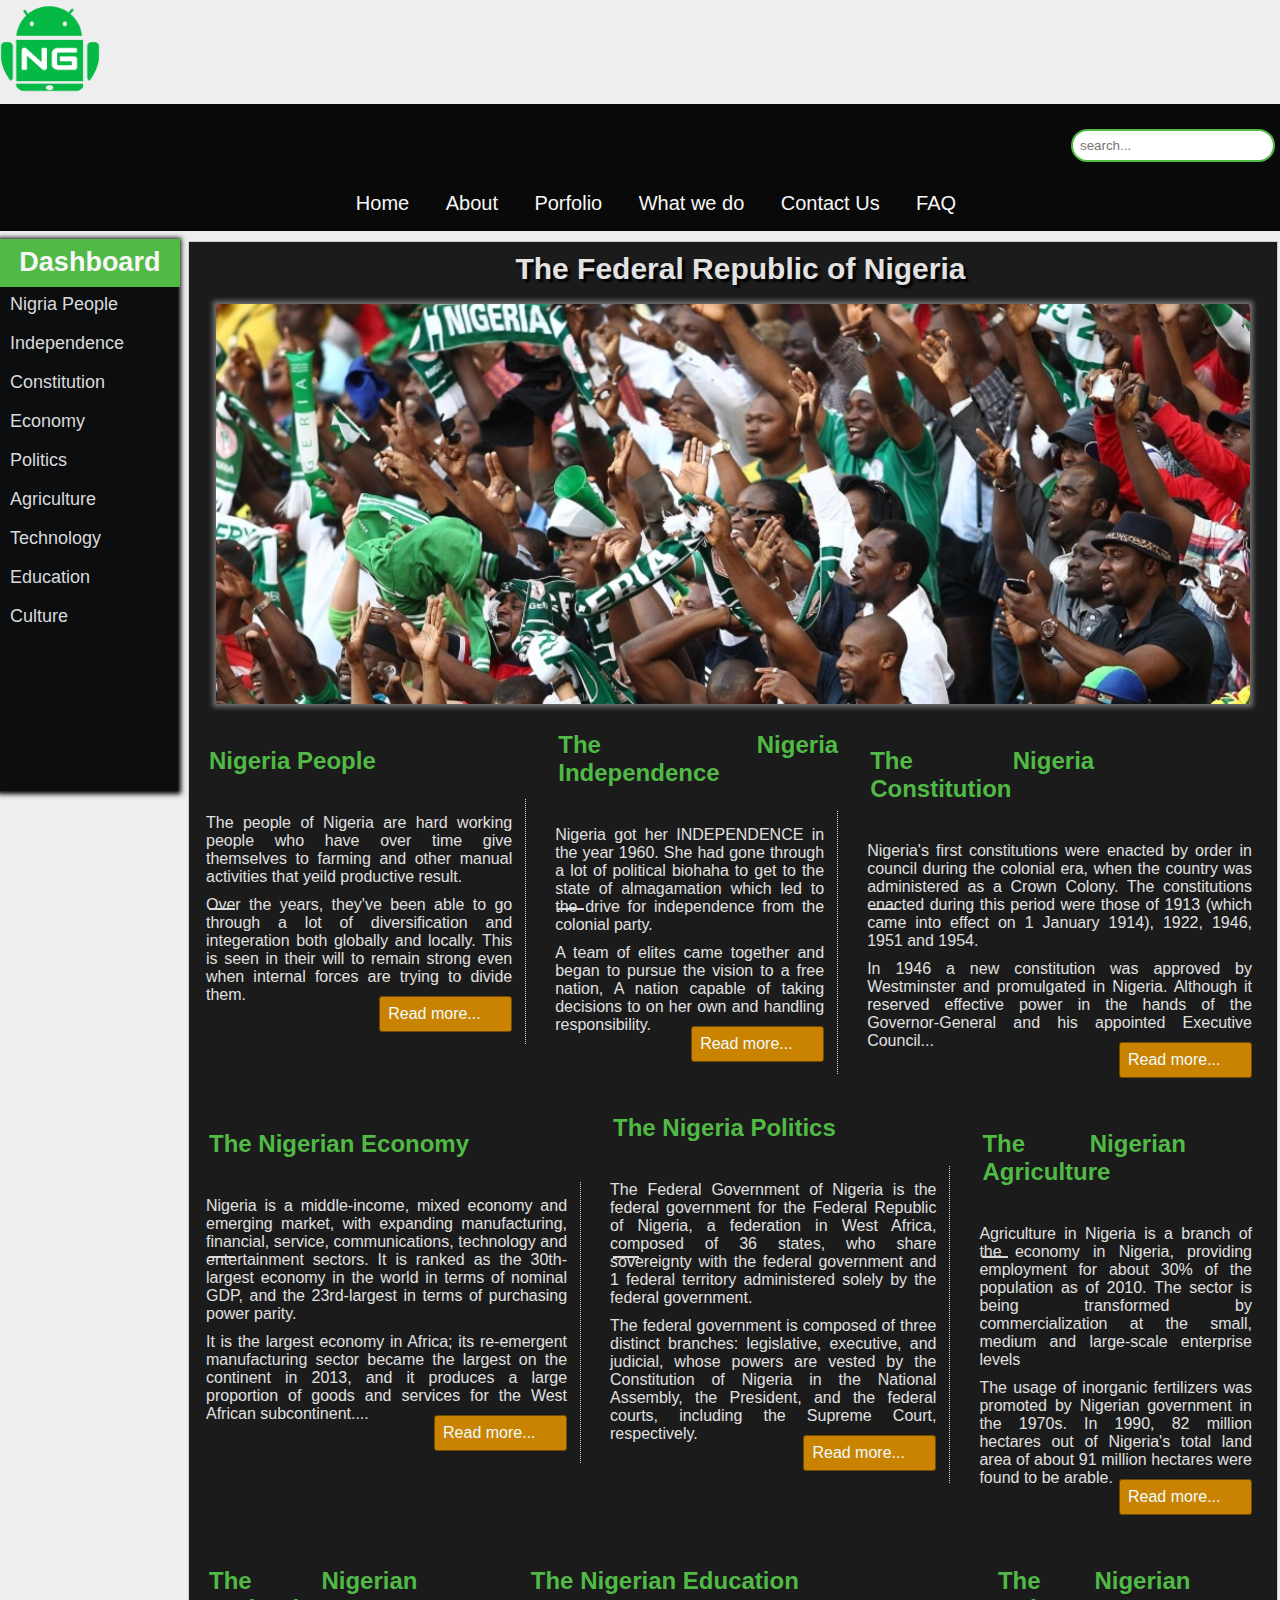
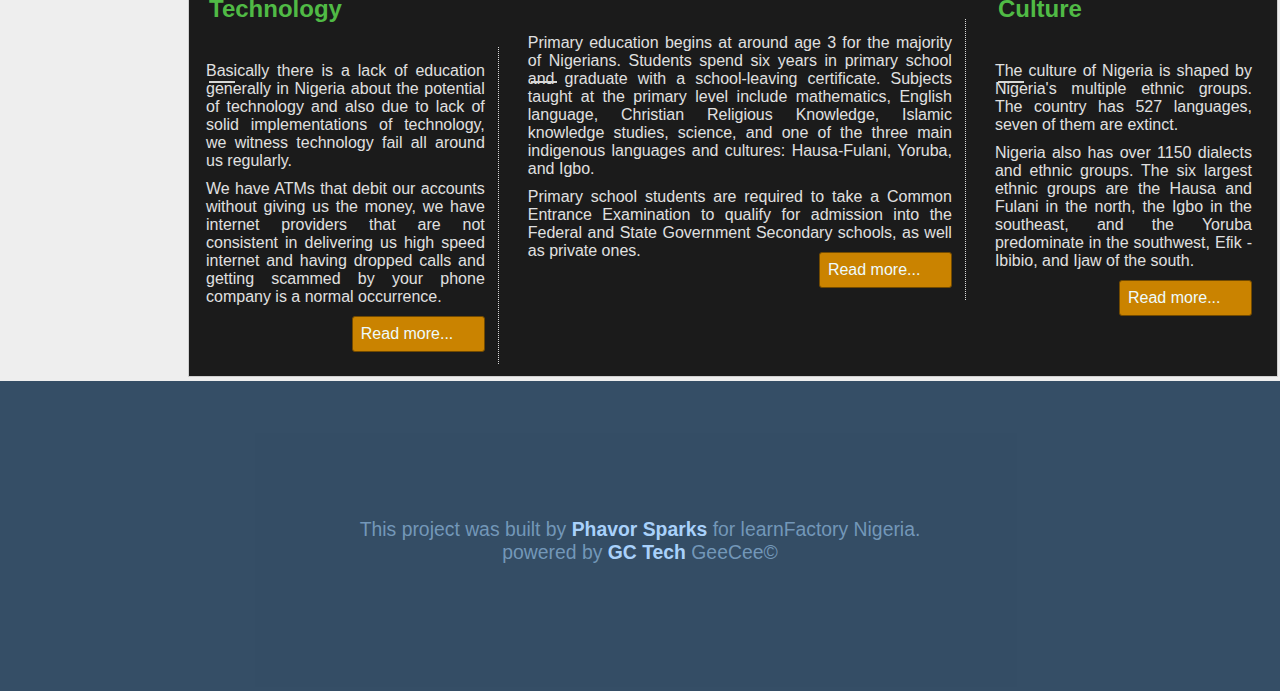
<file: NaijaTalks/index.html>
<!DOCTYPE html>
<html lang="en">

<head>
    <meta charset="UTF-8">
    <meta name="viewport" content="width=device-width, initial-scale=1.0">
    <meta http-equiv="X-UA-Compatible" content="ie=edge">
    <title>Naija Talks</title>
    <link rel="stylesheet" href="style.css">
    <link rel="stylesheet" href="contact.css">
</head>

<body>
    <header>
        <div class="header-div">
            <img src="img/naijadriod.png" alt="">
            <div id="searchInput">
                <input type="search" name="search" id="search" placeholder="search...">
            </div>
        </div>
        <nav>
            <ul>
                <a href="">
                    <li>Home</li>
                </a>
                <a href="">
                    <li>About</li>
                </a>
                <a href="">
                    <li>Porfolio</li>
                </a>
                <a href="">
                    <li>What we do</li>
                </a>
                <a href="contact.html">
                    <li>Contact Us</li>
                </a>
                <a href="">
                    <li>FAQ</li>
                </a>
            </ul>
        </nav>
    </header>

    <section id="main-section">
        <sidebar>
            <div class="dashboard">
                <h2>Dashboard</h2>
            </div>
            <ul id="menu">
                <a href="#nigeria-people">
                    <li>Nigria People</li>
                </a>
                <a href="#Independence">
                    <li>Independence</li>
                </a>
                <a href="#constitution">
                    <li>Constitution</li>
                </a>
                <a href="#economy">
                    <li>Economy</li>
                </a>
                <a href="#politics">
                    <li>Politics</li>
                </a>
                <a href="#agriculture">
                    <li>Agriculture</li>
                </a>
                <a href="#technology">
                    <li>Technology</li>
                </a>
                <a href="#education">
                    <li>Education</li>
                </a>
                <a href="#culture">
                    <li>Culture</li>
                </a>
            </ul>
        </sidebar>
        <article>
            <div class="contentHeader">
                <h1>The Federal Republic of Nigeria</h1>
            </div>
            <div class="image"></div>

            <!-- main content -->
            <section id="article-content">
                <div id="people">
                    <div class="people">
                        <h2 id="nigeria-people"class="left">Nigeria People</h2>
                        <div class="txtContent">
                            <p>
                                The people of Nigeria are hard working people who have over time give themselves to farming and other manual activities that yeild productive result.
                            </p>
                            <p>
                                Over the years, they've been able to go through a lot of diversification and integeration both globally and locally. This is seen in their will to remain strong even when internal forces are trying to divide them.
                                <span class="more">Read more...</span>
                            </p>
                        </div>
                    </div>
                    <div class="people">
                        <h2 id="Independence" class="center">The Nigeria Independence</h2>
                        <div class="txtContent">
                            <p>
                                Nigeria got her INDEPENDENCE in the year 1960. She had gone through a lot of political biohaha to get to the state of almagamation which led to the drive for independence from the colonial party.
                            </p>
                            <p>
                                A team of elites came together and began to pursue the vision to a free nation, A nation capable of taking decisions to on her own and handling responsibility. <span class="more">Read more...</span>
                            </p>
                        </div>
                    </div>
                    <div class="people">
                        <h2 id="constitution" class="right">The Nigeria Constitution</h2>
                        <div class="txtContent last-p">
                            <p>
                                Nigeria's first constitutions were enacted by order in council during the colonial era, when the country was administered
                                as a Crown Colony. The constitutions enacted during this period were those of 1913 (which came into effect on 1 January 1914),
                                1922, 1946, 1951 and 1954.
                            </p>
                            <p>
                                In 1946 a new constitution was approved by Westminster and promulgated in Nigeria. Although it
                                reserved effective power in the hands of the Governor-General and his appointed Executive Council...
                                <span class="more">Read more...</span>
                            </p>
                        </div>
                    </div>
                </div>
                <div id="economy">
                    <div class="economy">
                        <h2 id="economy" class="left">The Nigerian Economy</h2>
                        <div class="txtContent">
                            <p>
                                Nigeria is a middle-income, mixed economy and emerging market, with expanding manufacturing, financial, service, communications,
                                technology and entertainment sectors. It is ranked as the 30th-largest economy in the world in terms of nominal GDP, and
                                the 23rd-largest in terms of purchasing power parity.
                            </p>
                            <p>
                                It is the largest economy in Africa; its re-emergent manufacturing sector became the largest on the continent in 2013, and
                                it produces a large proportion of goods and services for the West African subcontinent....
                                <span class="more">Read more...</span>
                            </p>
                        </div>
                    </div>
                    <div class="economy">
                        <h2 id="politics" class="center">The Nigeria Politics</h2>
                        <div class="txtContent">
                            <p>
                                The Federal Government of Nigeria is the federal government for the Federal Republic of Nigeria, a federation in West Africa,
                                composed of 36 states, who share sovereignty with the federal government and 1 federal territory administered solely by the
                                federal government.
                            </p>
                            <p>
                                The federal government is composed of three distinct branches: legislative, executive, and judicial, whose powers are vested
                                by the Constitution of Nigeria in the National Assembly, the President, and the federal courts, including the Supreme Court, respectively.
                                <span class="more">Read more...</span>
                            </p>
                        </div>
                    </div>
                    <div class="economy">
                        <h2 id="agriculture" class="left">The Nigerian Agriculture</h2>
                        <div class="txtContent last-p">
                            <p>
                                Agriculture in Nigeria is a branch of the economy in Nigeria, providing employment for about 30% of the population as of
                                2010. The sector is being transformed by commercialization at the small, medium and large-scale enterprise levels
                            </p>
                            <p>
                                The usage of inorganic fertilizers was promoted by Nigerian government in the 1970s. In 1990, 82 million hectares out
                                of Nigeria's total land area of about 91 million hectares were found to be arable.
                                <span class="more">Read more...</span>
                            </p>
                        </div>
                    </div>
                </div>
                <div id="culture">
                    <div class="culture">
                        <h2 id="technology" class="left">The Nigerian Technology</h2>
                        <div class="txtContent">
                            <p>
                                Basically there is a lack of education generally in Nigeria about the potential of technology and also due to lack of solid
                                implementations of technology, we witness technology fail all around us regularly.
                            </p>
                            <p>
                                We have ATMs that debit our accounts without giving us the money, we have internet providers that are not consistent in
                                delivering us high speed internet and having dropped calls and getting scammed by your phone company is a normal occurrence.
                                <span class="more">Read more...</span>
                            </p>
                        </div>
                    </div>
                    <div class="culture">
                        <h2 id="eductation" class="left">The Nigerian Education</h2>
                        <div class="txtContent">
                            <p>
                                Primary education begins at around age 3 for the majority of Nigerians. Students spend six years in primary school and graduate
                                with a school-leaving certificate. Subjects taught at the primary level include mathematics, English language, Christian
                                Religious Knowledge, Islamic knowledge studies, science, and one of the three main indigenous languages and cultures: Hausa-Fulani,
                                Yoruba, and Igbo.
                            </p>
                            <p>
                                Primary school students are required to take a Common Entrance Examination to qualify for admission into the Federal and
                                State Government Secondary schools, as well as private ones.
                                <span class="more">Read more...</span>
                            </p>
                        </div>
                    </div>
                    <div class="culture">
                        <h2 id="culture" class="left">The Nigerian Culture</h2>
                        <div class="txtContent last-p">
                            <p>
                                The culture of Nigeria is shaped by Nigeria's multiple ethnic groups. The country has 527 languages, seven of them are extinct.
                            </p>
                            <p>
                                Nigeria also has over 1150 dialects and ethnic groups. The six largest ethnic groups are the Hausa and Fulani in the north,
                                the Igbo in the southeast, and the Yoruba predominate in the southwest, Efik - Ibibio, and Ijaw of the south.
                                <span class="more">Read more...</span>
                            </p>
                        </div>
                    </div>
                </div>
            </section>
        </article>
    </section>

    <!-- footer -->
    <footer>
        <p>
            This project was built by <strong>Phavor Sparks</strong> for learnFactory Nigeria.
        </p>
        <p>
            powered by <strong>GC Tech</strong> GeeCee&copy;
        </p>
    </footer>
</body>

</html>
</file>
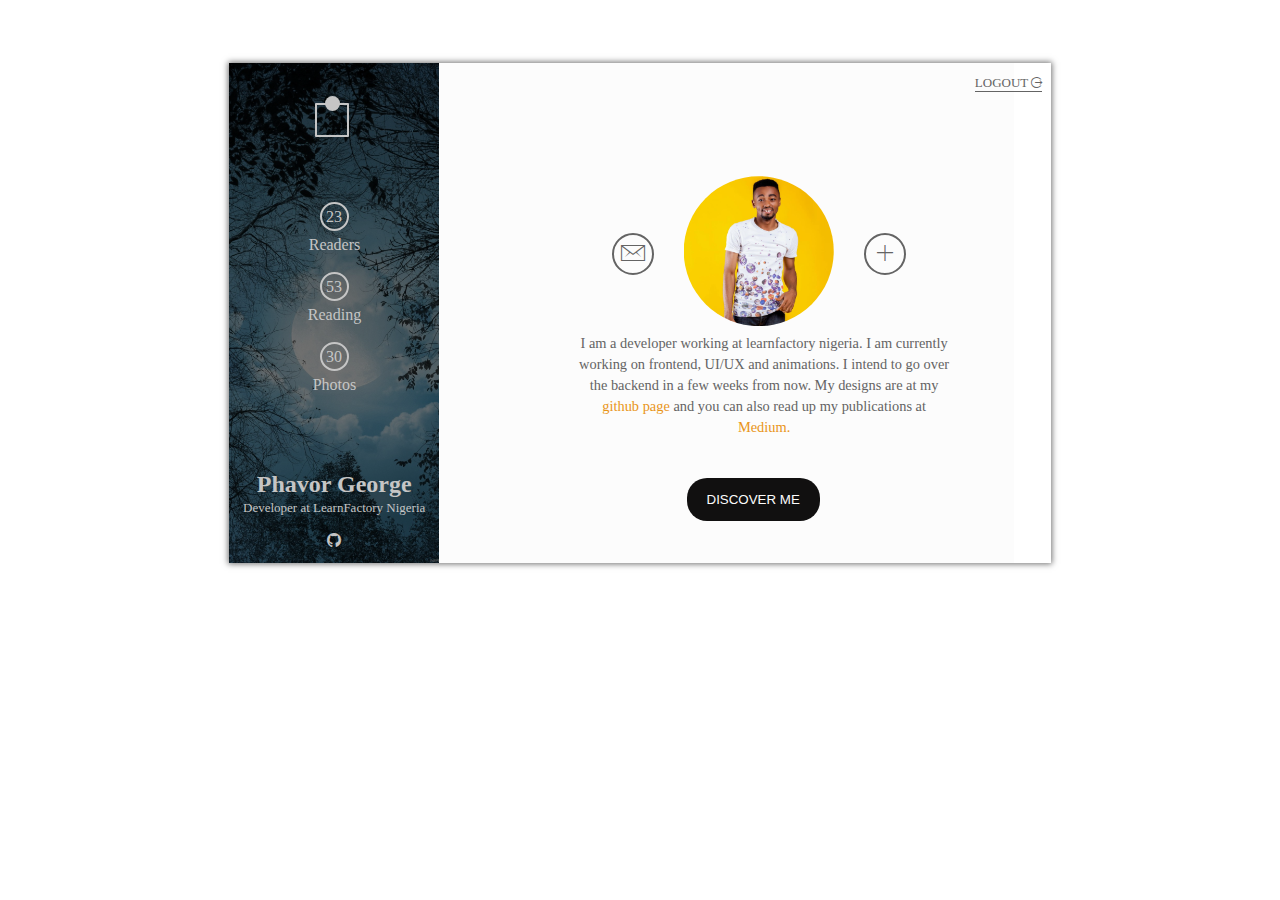
<file: portfolio/index.html>
<!DOCTYPE html>
<html lang="en">

<head>
    <meta charset="UTF-8">
    <meta name="viewport" content="width=device-width, initial-scale=1.0">
    <meta http-equiv="X-UA-Compatible" content="ie=edge">
    <title>Fay Portfolio</title>
    <link rel="stylesheet" href="lib/ionicons.min.css">
    <link rel="stylesheet" href="style.css">
    <link rel="stylesheet" href="animate.css">
</head>

<body>
    <div class="main">
        <section class="left">
            <div class="overlay">
                <div class="logIcon"></div>
                <div class="but readers">
                    <div class="num">
                        23
                    </div>
                    <span class="txt">Readers</span>
                </div>
                <div class="but reading">
                    <div class="num">
                        53
                    </div>
                    <span class="txt">Reading</span>
                </div>
                <div class="but photos">
                    <div class="num">
                        30
                    </div>
                    <span class="txt">Photos</span>
                </div>

                <div class="name">
                    <h3>Phavor George</h3>
                    <span class="roll-in">Developer at LearnFactory Nigeria</span>
                    <p class="github">
                        <i class="icon ion-social-github"></i>
                    </p>
                </div>
            </div>
        </section>

        <!-- main container Rightside -->
        <section class="mainContainer">
            <span class="logout">logout
                <i class="icon ion-log-out"></i>
            </span>
            <div class="contentWrap">
                <div class="msgBox">
                    <span>
                        <i class="icon ion-ios-email-outline"></i>
                    </span>
                </div>
                <div class="imgWrap">
                    <img src="img/fayvor.jpg" alt="">
                    <!-- image overlay -->
                    <div class="photoOverlay">
                        <p class="text">George Phavor</p>
                    </div>
                </div>
                <div class="addBox">
                    <span>
                        <i class="icon ion-ios-plus-empty"></i>
                    </span>
                </div>
            </div>
            <!-- text section -->
            <section class="about">
                I am a developer working at learnfactory nigeria. I am currently working on frontend, UI/UX and animations. I intend to go
                over the backend in a few weeks from now. My designs are at my
                <a href="www.github.com/phavor">github page</a> and you can also read up my publications at
                <a href="www.medium.com/phavor">Medium.</a>
            </section>

            <div class="discover">
                <button>
                    discover me
                </button>
            </div>
        </section>
    </div>
</body>

</html>
</file>
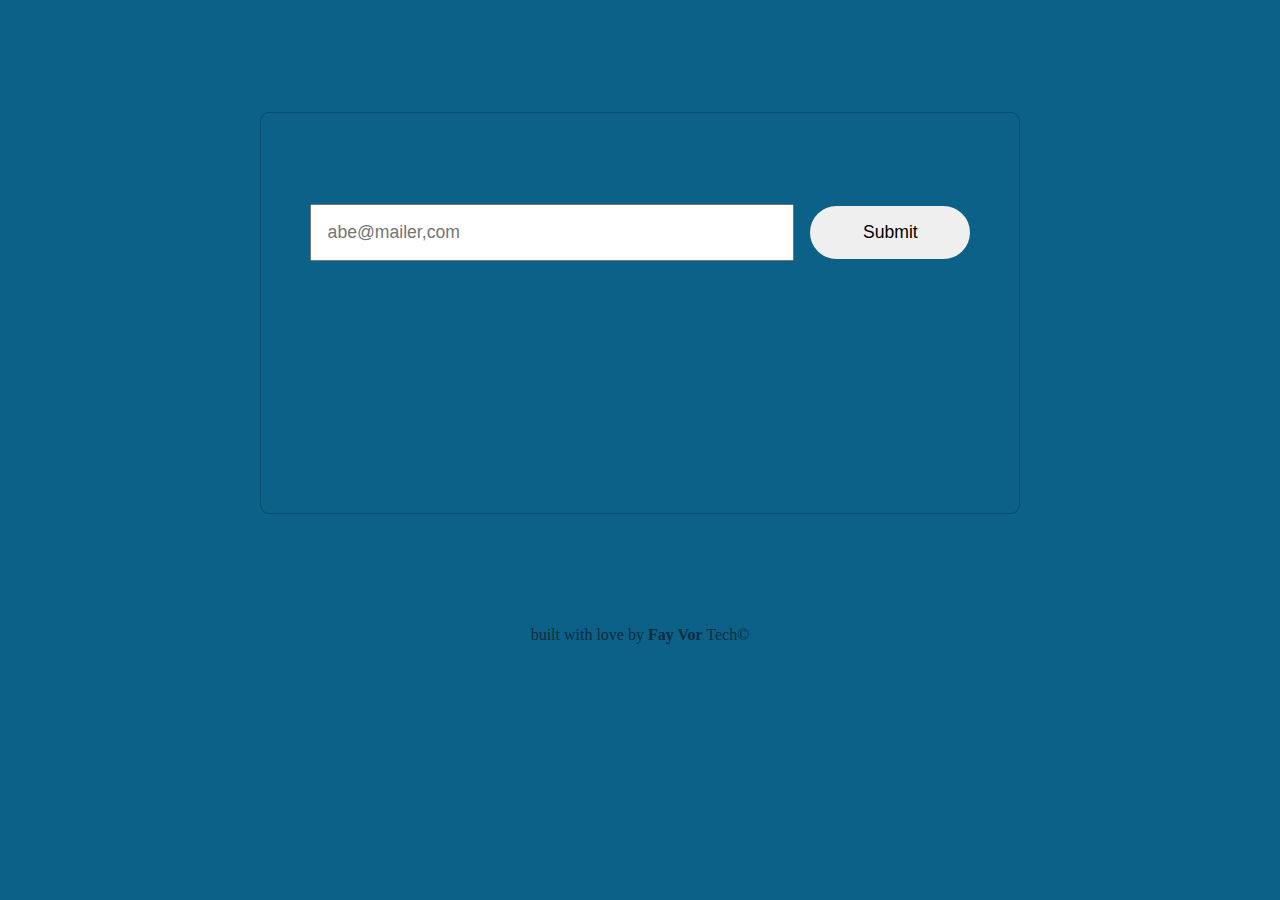
<file: regEx/index.html>
<!DOCTYPE html>
<html lang="en">
<head>
    <meta charset="UTF-8">
    <meta name="viewport" content="width=device-width, initial-scale=1.0">
    <meta http-equiv="X-UA-Compatible" content="ie=edge">
    <title>RegEx</title>

    <style>
        body {
            background-color: #0c6188;
            color: #f8f8f8;
        }
        form {
            width: 60%;
            margin: 7rem auto;
            text-align: center;
            border-radius: .58rem;
            border: 1px solid #064d6e;
            height: 25rem;
            box-sizing: content-box;
            transition: box-shadow 300ms ease-in-out;
        }

        form:hover {
            box-shadow: 0 0 3px 3px rgba(0, 0, 0, .234);
        }

        input[type='text'] {
            padding: 1rem;
            margin-top: 12%;
            width: 28rem;
            font-size: 1.1rem;
            display: inline-block;
        }

        button {
            padding: 1rem;
            font-size: 1.1rem;
            border-radius: 2rem;
            border: none;
            width: 10rem;
            margin-left: .8rem;
            display: inline-block;
            transition: margin-left 200ms ease-in-out;
        }

        button:hover {
            background-color: #064d6e;
            color: #f8f8f8;
            margin-left: 1.1rem;
        }

        .showMsg {
            margin-top: 2rem;
            font-size: 1.2rem;
        }

        .failed {
            background-color: #faa4a4;
            color: #f8f8f8;
            border: none;
        }

        .footerInfo {
            text-align: center;
            color: #072d3f;
        }
    </style>
</head>
<body>
    <form action="" id="form">
        <!-- <label for="email">Enter Email:</label> -->
        <input type="text" id="email" placeholder="abe@mailer,com">
        <button type="button" id="submit">Submit</button>
        <div id="showMsg" class="showMsg"></div>
    </form>

    <div class="footerInfo">
        built with love by <strong>Fay Vor</strong> Tech&copy;
    </div>

    <script>
        /*
        var str = 'Visit W3Schools';
        var regXStrn = str.search(/W3schools/);
        console.log(regXStrn);

        var replStr = 'Visit Microsoft Microsoft';
        var repstr = replStr.replace(/microsoft/ig, 'LearnFactory');
        console.log(repstr);

        var alpha = alphaNum.replace(/[a|e]/g, 'j');
        console.log(alpha);
        */
        // Brackets are used to find a range of characters:

        /*
        # Assignment

        # Using an input element to accept an email from a user
        # Use regexp to validate and show if it's a valid email or not
        # For a twist make sure it displayes as invalid when you use.com and not, com
        */

        let email = document.getElementById('email');
        let submit = document.getElementById('submit');
        let regEx = /[,]/g;
        let passMsg = 'Validation Successful';
        let failMsg = 'Your email is not in the correct form!' + '\n' + 'Make sure you use "," instead of a "."';
        let showMsg = document.getElementById('showMsg');

        function submitMail(e) {
            e.preventDefault();

            if (email.value.match(regEx)) {
                showMsg.textContent = passMsg;
                email.value = '';
                email.className = '';
            } else {
                showMsg.textContent = failMsg;
                email.className = 'failed';
            }
        }

        submit.addEventListener('click', submitMail);
    </script>
</body>
</html>
</file>
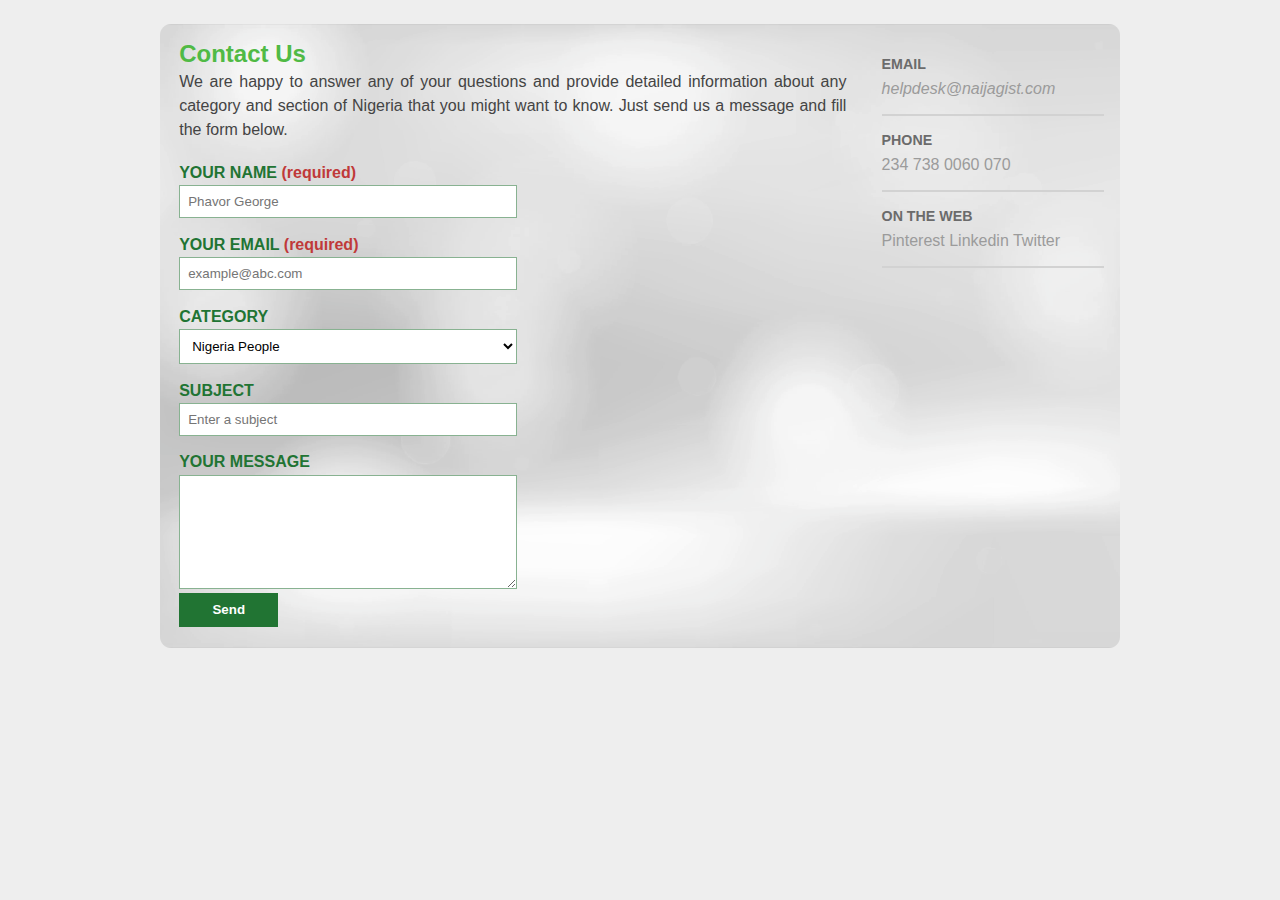
<file: NaijaTalks/contact.html>
<!DOCTYPE html>
<html lang="en">
<head>
    <meta charset="UTF-8">
    <meta name="viewport" content="width=device-width, initial-scale=1.0">
    <meta http-equiv="X-UA-Compatible" content="ie=edge">
    <title>Contact Us</title>
    <link rel="stylesheet" href="contact.css">
    <link rel="stylesheet" href="../portfolio/lib/ionicons.min.css">
</head>
<body>
    <div class="main">
        <div class="left">
            <section class="head">
                <h2>Contact Us</h2>
                <p>
                    We are happy to answer any of your questions and provide detailed information about any category and section of Nigeria that
                    you might want to know. Just send us a message and fill the form below.
                </p>
            </section>
            <section class="forms">
                <form action="contact.js" method="post">
                    <div class="form-group">
                        <label for="name">Your Name
                            <span>(required)</span>
                        </label>
                        <input type="text" name="name" id="name" placeholder="Phavor George" required>
                    </div>
                    <div class="form-group">
                        <label for="email">Your Email
                            <span>(required)</span>
                        </label>
                        <input type="email" name="email" id="email" placeholder="example@abc.com" required>
                    </div>
                    <div class="form-group">
                        <label for="category">Category</label>
                        <select name="category" id="category">
                            <option value="nigeria-people People">Nigeria People</option>
                            <option value="independence">Independence</option>
                            <option value="constitution">Constitution</option>
                            <option value="economy">Economy</option>
                            <option value="politics">Politics</option>
                            <option value="agriculture">Agriculture</option>
                            <option value="technology">Technology</option>
                            <option value="education">Education</option>
                            <option value="culture">Culture</option>
                        </select>
                    </div>
                    <div class="form-group">
                        <label for="subject">Subject</label>
                        <input type="text" placeholder="Enter a subject" required>
                    </div>
                    <div class="form-group">
                        <label for="message">Your Message</label>
                        <textarea name="message" id="message" required></textarea>
                    </div>
                    <button>Send</button>
                </form>
            </section>
        </div>
        <div class="right">
            <section class="Admin">
                <h3>Email</h3>
                <address>helpdesk@naijagist.com</address>
            </section>
            <section class="Admin">
                <h3>Phone</h3>
                <p>234 738 0060 070</p>
            </section>
            <section class="Admin">
                <h3>On the web</h3>
                <p class="web">
                    <span>
                        <a href="">Pinterest</a>
                    </span>
                    <span>
                        <a href="">Linkedin</a>
                    </span>
                    <span>
                        <a href="">Twitter</a>
                    </span>
                </p>
            </section>
        </div>
    </div>
</body>
</html>
</file>
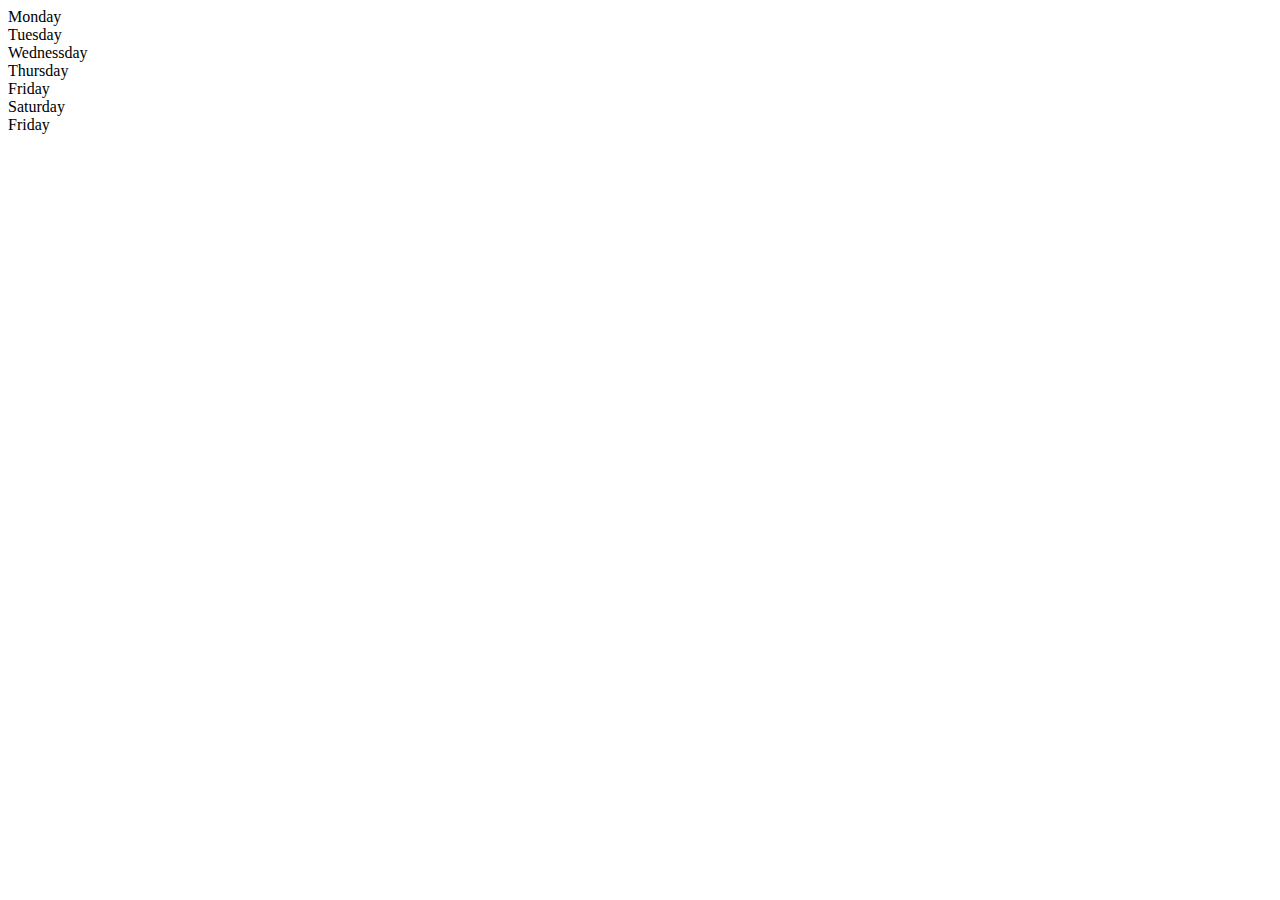
<file: NaijaTalks/jsTest.html>
<!DOCTYPE html>
<html lang="en">
<head>
    <meta charset="UTF-8">
    <meta name="viewport" content="width=device-width, initial-scale=1.0">
    <meta http-equiv="X-UA-Compatible" content="ie=edge">
    <title>Js Tester</title>
</head>
<body>

    <script src="js/main.js"></script>
</body>
</html>
</file>
<file: NaijaTalks/style.css>
/*css syntax */
/* head section */

* {
  margin: 0;
  padding: 0;
  box-sizing: border-box;
}

body {
  background: #f5f5f5;
}

body,
div,
section,
article,
sidebar,
nav,
footer {
  display: block;
}

header img {
  border-radius: 100%;
  width: 100px;
}

/* Updated */
#searchInput input {
  border: none;
  color: #4b4b4b;
  padding: 7px;
  border-radius: 100px;
  margin-left: 1000px;
  padding: 7px;
  margin-bottom: 30px;
  width: 186px;
  border: 2px solid #50ba45;
}

#searchInput input:active {
  outline-color: none;
}

#searchInput {
  float: right;
  margin-top: 25px;
  margin-right: 5px;
}

header nav {
  background: #0a0909;
  width: 100%;
  text-align: center;
  padding: 16px;
}

nav ul a li {
    padding: 16px 16px;
    transition: margin-right 250ms ease-in-out;
    font-size: 20px;
}

nav ul a {
    color: #f7f7f7;
    text-decoration: none;
}

/* nav ul a li:nth-child(2):hover {
    background-color: #ba45a1;
} */

nav ul a li:hover {
    background-color: #50ba45;
    margin-right: 4px;
}

header ul li {
  display: inline;
}

header ul li a {
  margin-right: 40px;
  text-decoration: none;
  color: white;
  font-size: 1.5rem;
  transition: background-color 250ms ease-in-out;
  padding: 5px 12px;
}

header ul li a:hover {
  background: #ca8300;
}

header ul li a:visited {
  color: #f7f7f7;
}

#menu li {
  list-style: none;
  margin-bottom: 5px;
}

sidebar {
  color: #f8f8f8;
  font-size: 18px;
  margin-top: 10px;
  box-shadow: 0 0 5px 3px rgba(0, 0, 0, 1);
  background-color: #0b0d0f;
  width: 178px;
  height: 550px;
}

#menu a li {
  list-style: none;
  line-height: 30px;
  padding: 2px 10px;
  transition: margin 250ms ease-in-out;
}

#menu a li:hover {
    background-color: #ca8300;
    margin-left: 4px;
    color: #fff;
}

#menu a {
    text-decoration: none;
    color: #dadada;
}

#main-section {
  display: flex;
}

sidebar h2 {
  color: #f7f7f7;
  padding: 8px;
  text-transform: capitalize;
}

.dashboard {
  height: 48px;
  margin-top: -2px;
  width: 101%;
  background-color: #50ba45;
  text-align: center;
}

.span:before {
  content: "(";
}

.span:after {
  content: ")";
}

article {
  border: 1px solid #cfcfcf;
  overflow: hidden;
  width: 85%;
  margin-left: 10px;
  margin-top: 10px;
  background: #1b1b1b;
}
.contentHeader h1
{
  text-align: center;
  text-shadow: 3px 3px 2px #000;
  color: #e2e2e2;
  font-size: 30px;
  padding-top: 10px;
  float: left;
  position: relative;
  left: 30%;
  padding-bottom: 15px;
  cursor: pointer;
}
.contentHeader h1:after {
  display: block;
  content: "";
  border-bottom: solid 3px #eefbfd;
  transform: scaleX(0);
  transition: transform 250ms ease-in-out;
}

.contentHeader h1:hover:after {
  transform: scaleX(1);
}

/* Animate the header text */

article .image {
  background: url('img/naijaSports.jpg') center center no-repeat;
  background-size: cover;
  height: 400px;
  width: 95%;
  margin: 15px auto 15px;
  box-shadow: 0 0 5px 3px rgba(170, 170, 170, 0.623);
  clear: both;
}

/* styling main content */

#article-content {
  overflow: visible;
  width: 100%;
}

#people,
#economy,
#culture
{
  display: flex;
}

.people,
.economy,
.culture
{
  text-align: justify;
  padding: 12px;
}

.people h2
{
  padding-left: 8px;
  padding-bottom: 24px;
  color: #50ba45;
  font-size: 150%;
}
/*
.people h2::after
{
  display: block;
  content: '';
  border-bottom: 3px solid #eefbfd;
  transform: scaleX(0);
  transition: transform 250ms ease-in-out;
}

.people .center:hover::after
{
  transform: scaleX(1);
}

.people .left:hover::after
{
  transform-origin: 100% 50%;
}

.people .right:hover::after
{
  transform-origin: 0 50%;
} */

.people h2::before
{
  display: block;
  content: '';
  border: 1px solid #d7d8d7;
  width:24px;
  position: absolute;
  bottom: -10px;
}

.txtContent
{
  padding-top: 10px;
  color: #e0e0e0;
  border-right: 1px dotted #dadada;
  padding-right: 8px;
  font-family: 'Trebuchet MS', 'Lucida Sans Unicode', 'Lucida Grande', 'Lucida Sans', Arial, sans-serif;
  transition: box-shadow 250ms ease-in-out,
              transform 300ms ease-in-out;
  overflow: hidden;
}

.txtContent p {
  padding: 5px;
}

.last-p {
  border: none;
}

.txtContent:hover {
  box-shadow: 0 0 10px 2px rgb(204, 204, 204);
  transform: scale(1.02);
}

.more
{
  background: #ca8300;
  color: #eefbfd;
  padding: 8px;
  display: block;
  width: 115px;
  border-radius: 3px;
  border: 1px solid #724a00;
  float: right;
  margin-top: 10px;
  margin-bottom: 12px;
  transition: outline-offset 250ms ease-in-out;
}

.more:hover
{
  cursor: pointer;
  outline: 1px solid white;
  outline-offset: 3px;
}

.economy h2 {
  padding-left: 8px;
  padding-bottom: 24px;
  color: #50ba45;
  font-size: 150%;
}

.culture h2 {
  padding-left: 8px;
  padding-bottom: 24px;
  color: #50ba45;
  font-size: 150%;
}

.economy h2::before
{
  display: block;
  content: '';
  border: 1px solid #d7d8d7;
  width:24px;
  position: absolute;
  bottom: -358px;
}

.culture h2::before
{
  display: block;
  content: '';
  border: 1px solid #d7d8d7;
  width:24px;
  position: absolute;
  bottom: -783px;
}

/* styling the footer */

footer
{
  height: 300px;
  text-align: center;
  color: #5582ab;
  opacity: 0.8;
  margin-top: 4px;
  padding-top: 10px;
  background-color: #062544;
  display: grid;
  place-content: center;
}

footer p
{
  font-size: 1.21rem;
  font-family: 'Lucida Sans', 'Lucida Sans Regular', 'Lucida Grande', 'Lucida Sans Unicode', Geneva, Verdana, sans-serif;
}

footer strong
{
  color: #99cbff;
}
</file>
<file: NaijaTalks/contact.css>
*
{
    margin: 0;
    padding: 0;
    box-sizing: content-box;
}

body {
    color: #9b9b9b;
    background-color: #eee;
    font-family: Arial, Helvetica, sans-serif
}

/* main container */
.main
{
    width: 75%;
    margin: 1.5rem auto;
    display: flex;
    background: url('img/blury.png') center center no-repeat;
    background-size: cover;
    border-radius: .7rem;

}

.left {
    width: 70%;
    padding: 1rem 1.2rem;
}

.head h2 {
    color: #50ba45;
    padding-bottom: .12rem;
}

.head p {
    color: #444444;
    line-height: 1.5rem;
    text-align: justify;
}

.forms {
    padding: .3rem 0;
}

.form-group {
    padding-top: 1.1rem;
}

.forms label {
    display: block;
    text-transform: uppercase;
    font-weight: bold;
    color: #217433;
    padding-bottom: .2rem;
}

.forms label span { /* remove uppercase from span text */
    text-transform: lowercase;
    color: #c03939;
}

/* inputs */
input,
select,
textarea {
    width: 20rem;
    background-color: #fff;
    border: 1px solid #387e4798;
    outline-offset: 0;
    padding: .5rem;
    transition: width 500ms cubic-bezier(0.175, 0.885, 0.32, 1.275);
}

input:focus,
select:focus,
textarea:focus {
    outline-color: #50ba45;
}

.form-group textarea {
    width: 20rem;
    height: 6rem;
}

.form-group option {
    color: #444444;
}

textarea {
    color: #444444;
}

button {
    background: #217433;
    color: #fff;
    padding: .6rem;
    border: none;
    cursor: pointer;
    width: 5rem;
    font-weight: bold;
    transition: all 500ms cubic-bezier(0.175, 0.885, 0.32, 1.275);
}

/* right section */
.right {
    padding: 1rem;
    width: 14rem;
}

.Admin {
    padding-bottom: 1rem;
    border-bottom: 2px solid #d2d2d2;
    padding-top: 1rem;
}

.Admin h3 {
    text-transform: uppercase;
    font-weight: 600;
    color: #6b6b6b;
    padding-bottom: .5rem;
    font-size: .8899rem;
}

a {
    color: inherit;
    text-decoration: none;
}

/* ANIMATIONS */

input:focus,
textarea:focus {
    width: 30rem;
}

button:hover {
    background: rgba(0,0,0,0);
	color: #217433;
	box-shadow: inset 0 0 0 3px #217433;
}
</file>
<file: portfolio/style.css>
.main
{
    width: 65%;
    margin: 5% auto;
    display: flex;
    box-shadow: 0 0 6px 1px rgba(0, 0, 0, 0.562);
}

.left
{
    width: 210px;
    background: url('img/cloud.jpg') center center no-repeat;
    background-size: cover;
    height: 500px;
    color: #c5c5c5;
    text-align: center;
}

.overlay
{
    height: 500px;
    width: 210px;
    background-color: rgba(0, 0, 0, 0.562);
}

.logIcon
{
    border: 2px solid #c5c5c5;
    border-radius: 1px;
    height: 30px;
    width: 30px;
    position: relative;
    top: 40px;
    left: 41%;
    transition: border 250ms ease-in;
}

.logIcon:before
{
    display: block;
    content: '';
    width: 15px;
    height: 15px;
    border-radius: 50%;
    background-color: #c5c5c5;
    position: absolute;
    top: -9px;
    left: 25%;
}

.but
{
    width: 60px;
    height: 60px;
    position: relative;
    top: 20%;
    left: 43%;
    padding: 5px 0;
}

.but .num
{
    width: 25px;
    height: 25px;
    border: 2px solid #c5c5c5;
    border-radius: 50%;
    display: grid;
    place-content: center;
}

.but .txt
{
    display: block;
    position: relative;
    top: 5px;
    right: 15px;
}

.name
{
    position: relative;
    top: 140px;
}

.name h3
{
    font-size: 1.5rem;
    margin-bottom: 0;
}

.name span
{
    font-size: small;
}

.mainContainer
{
    width: 70%;
    background-color: #fcfcfc;
}

.logout
{
    float: right;
    position: relative;
    right: -28px;
    top: 12px;
    color: #646464;
    text-transform: uppercase;
    font-size: small;
    cursor: pointer;
    border-bottom: .1rem solid #646464;
    transition: color 250ms ease-in-out,
                border-bottom 300ms ease-in-out,
                margin-right 250ms ease-in-out;
}



.ion-log-out
{
    transition: transform 400ms ease-in-out;
    display: inline-block;
}

.contentWrap
{
    display: flex;
    position: relative;
    top: 34%;
    left: 30%;
}

.contentWrap .icon
{
    font-size: 2rem;
    color: #646464
}

/* msg box and add box*/
.msgBox,
.addBox
{
    width: 38px;
    height: 38px;
    border-radius: 50%;
    border: 2px solid #646464;
    display: grid;
    place-content: center;
    transition: transform 250ms cubic-bezier(1,-1.05, 0, 1.86),
                border 250ms ease-in-out;
}


.contentWrap .icon
{
    display: inline-block;
    transition: color 500ms ease-in-out,
                transform 500ms ease-in-out;
}

.imgWrap
{
    width: 150px;
    height: 150px;
    padding: 0 30px;
    position: relative;
    top: -57px;
    border-radius: 50%;
    clip-path: circle();
}

.imgWrap img
{
    width: 100%;
    height: 100%;
}

.about
{
    position: relative;
    top: 24%;
    left: 24%;
    width: 65%;
    text-align: center;
    font-size: .9rem;
    color: #646464;
    line-height: 21px;
}

.about a
{
    text-decoration: none;
    color: #e99518;
}

.discover
{
    position: relative;
    top: 160px;
    left: 43%;
}

.discover button
{
    background-color: #111010;
    color: #fcfcfc;
    border: none;
    padding: 14px 20px;
    border-radius: 20px;
    text-transform: uppercase;
    cursor: pointer;
}

.discover button:before
{
    content: '';
    position: absolute;
    top: 0;
    left: 0;
    width: 0;
    height: 46px;
    background: rgba(255, 255, 255, 0.3);
    border-radius: 20px;
    transition: all 1.5s ease;
}
</file>
